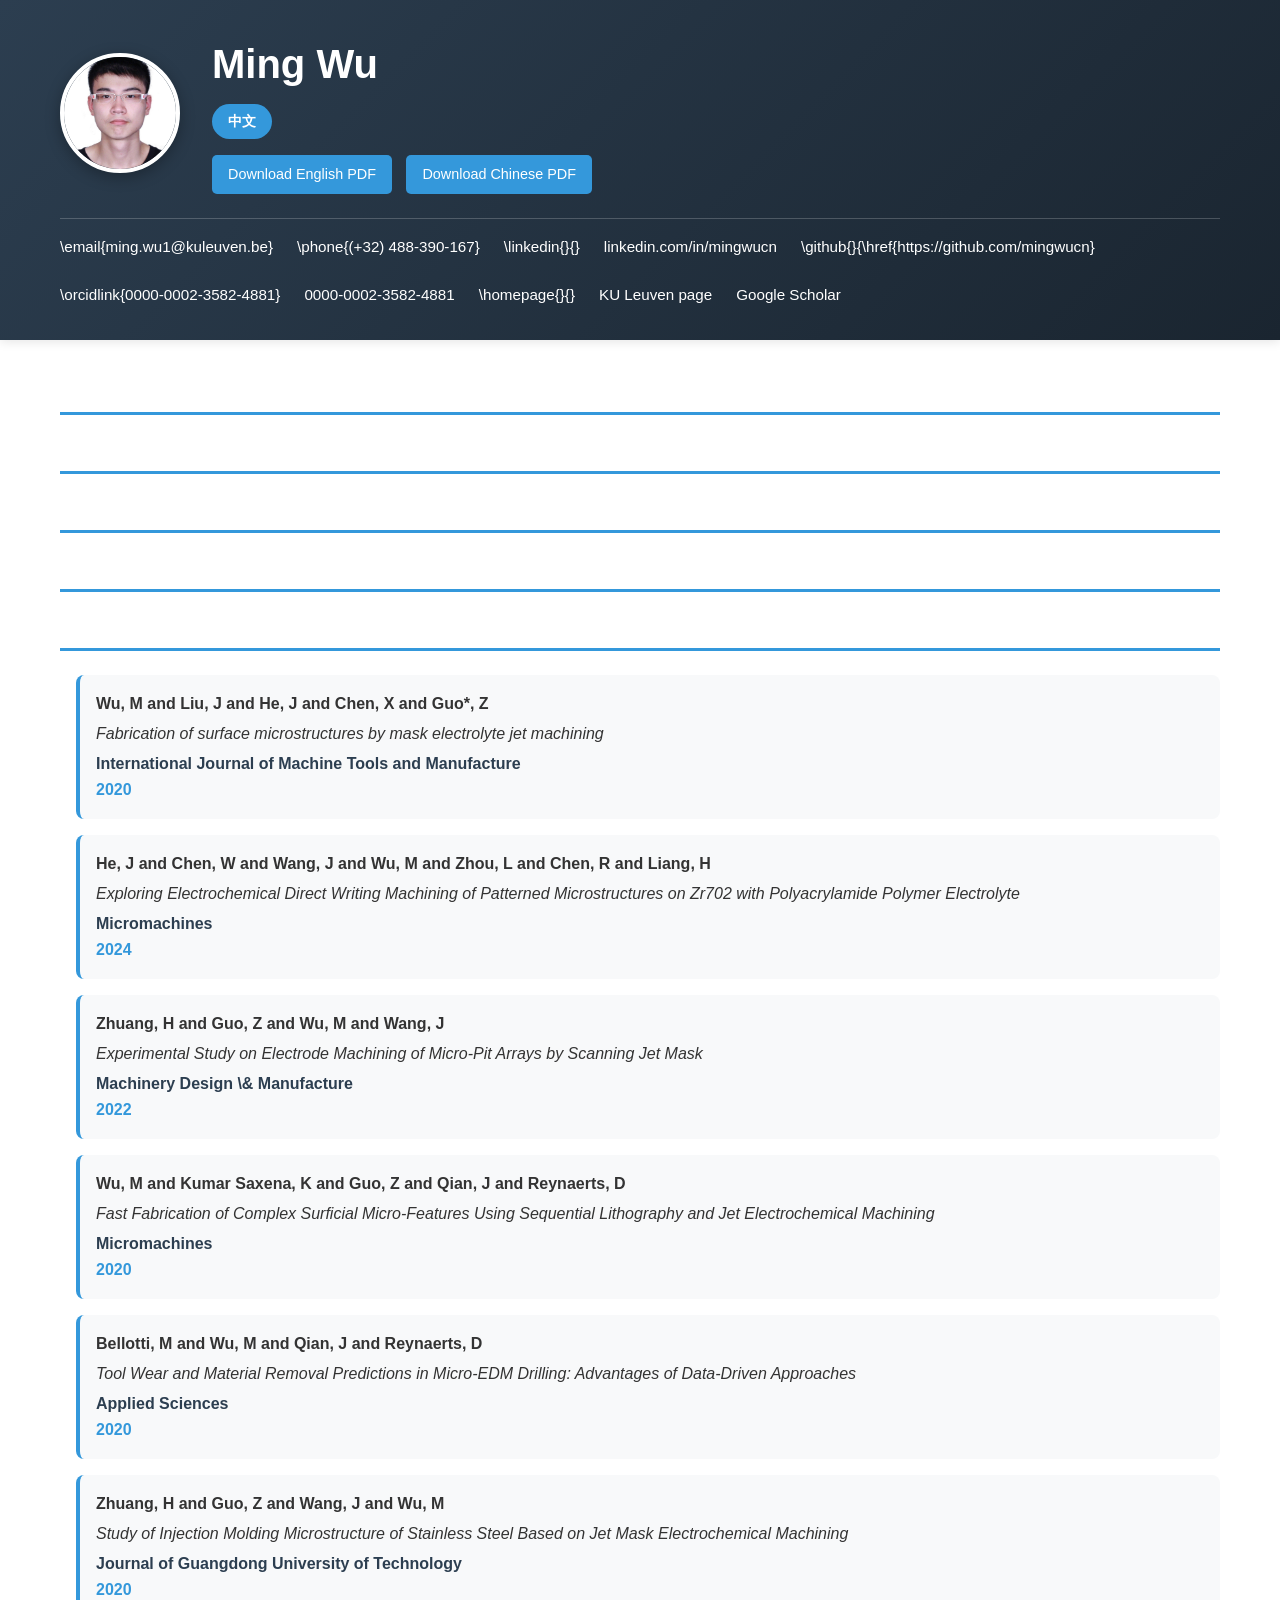
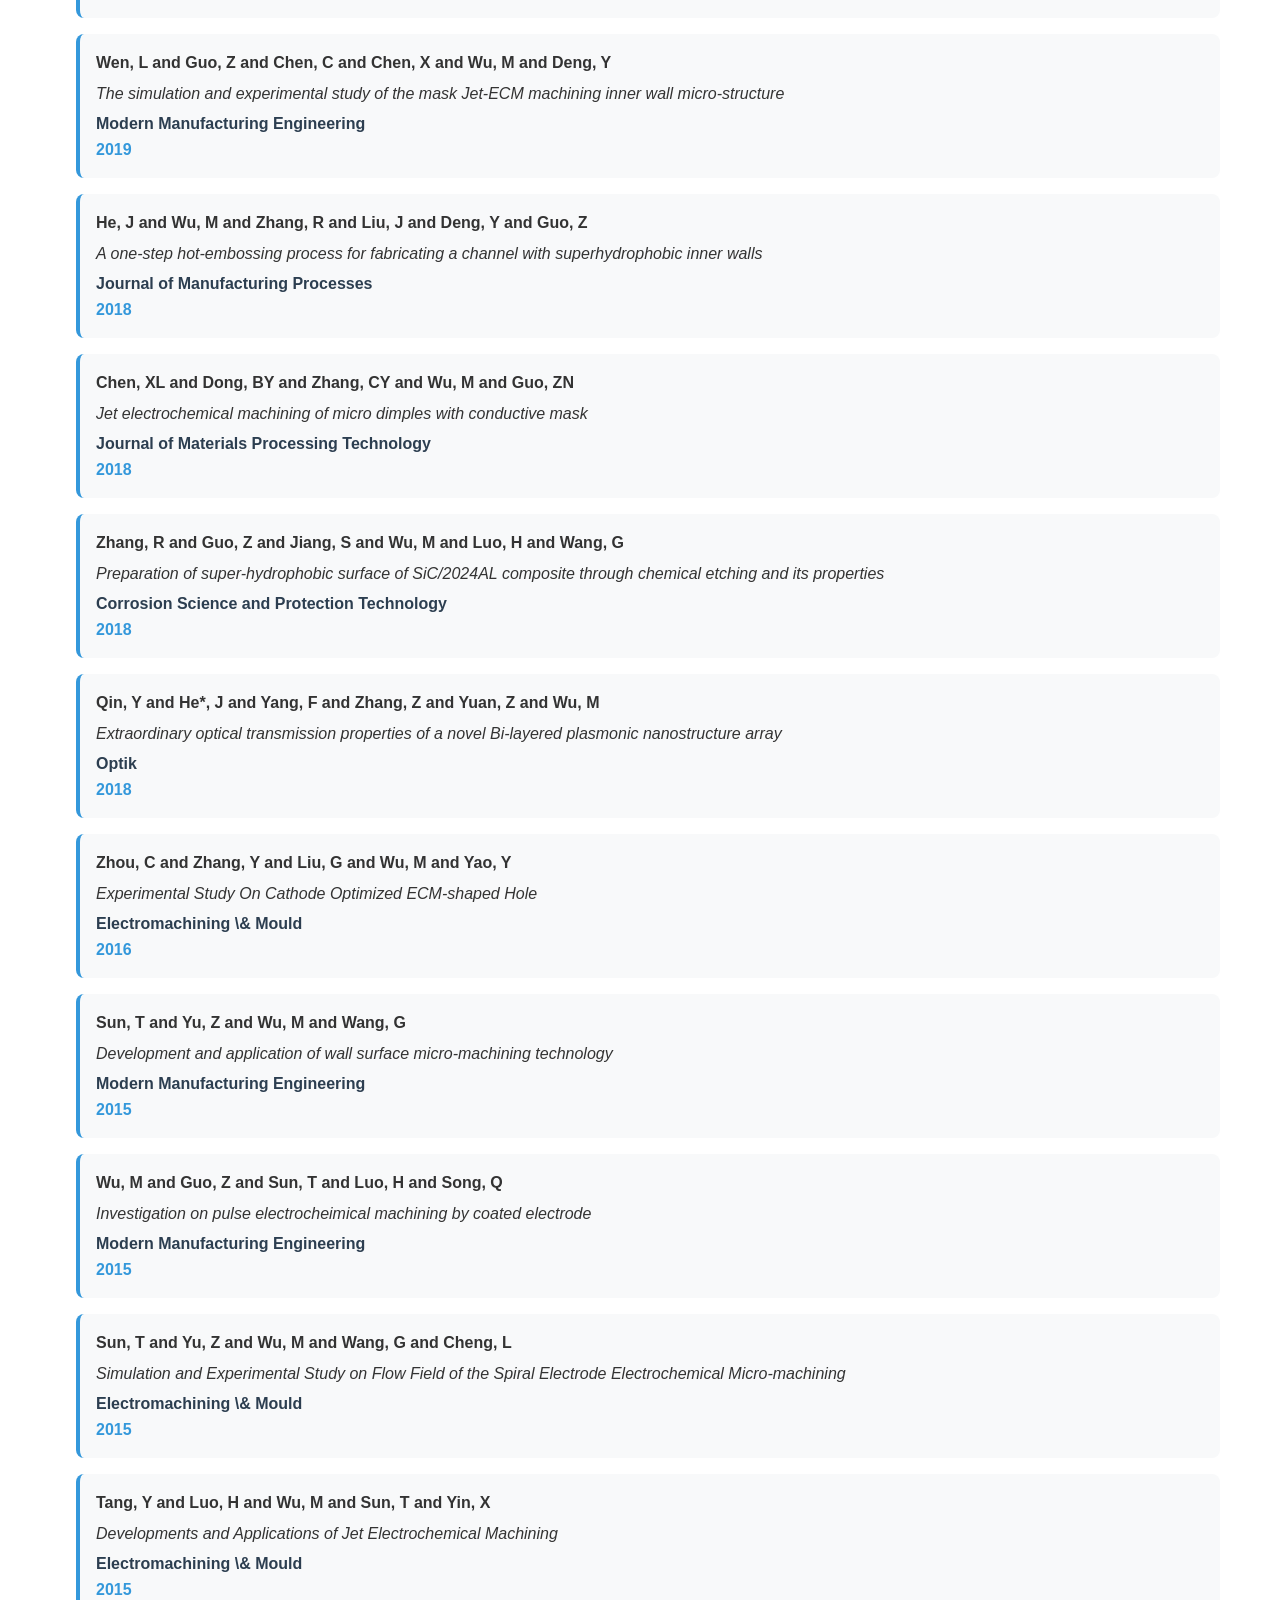
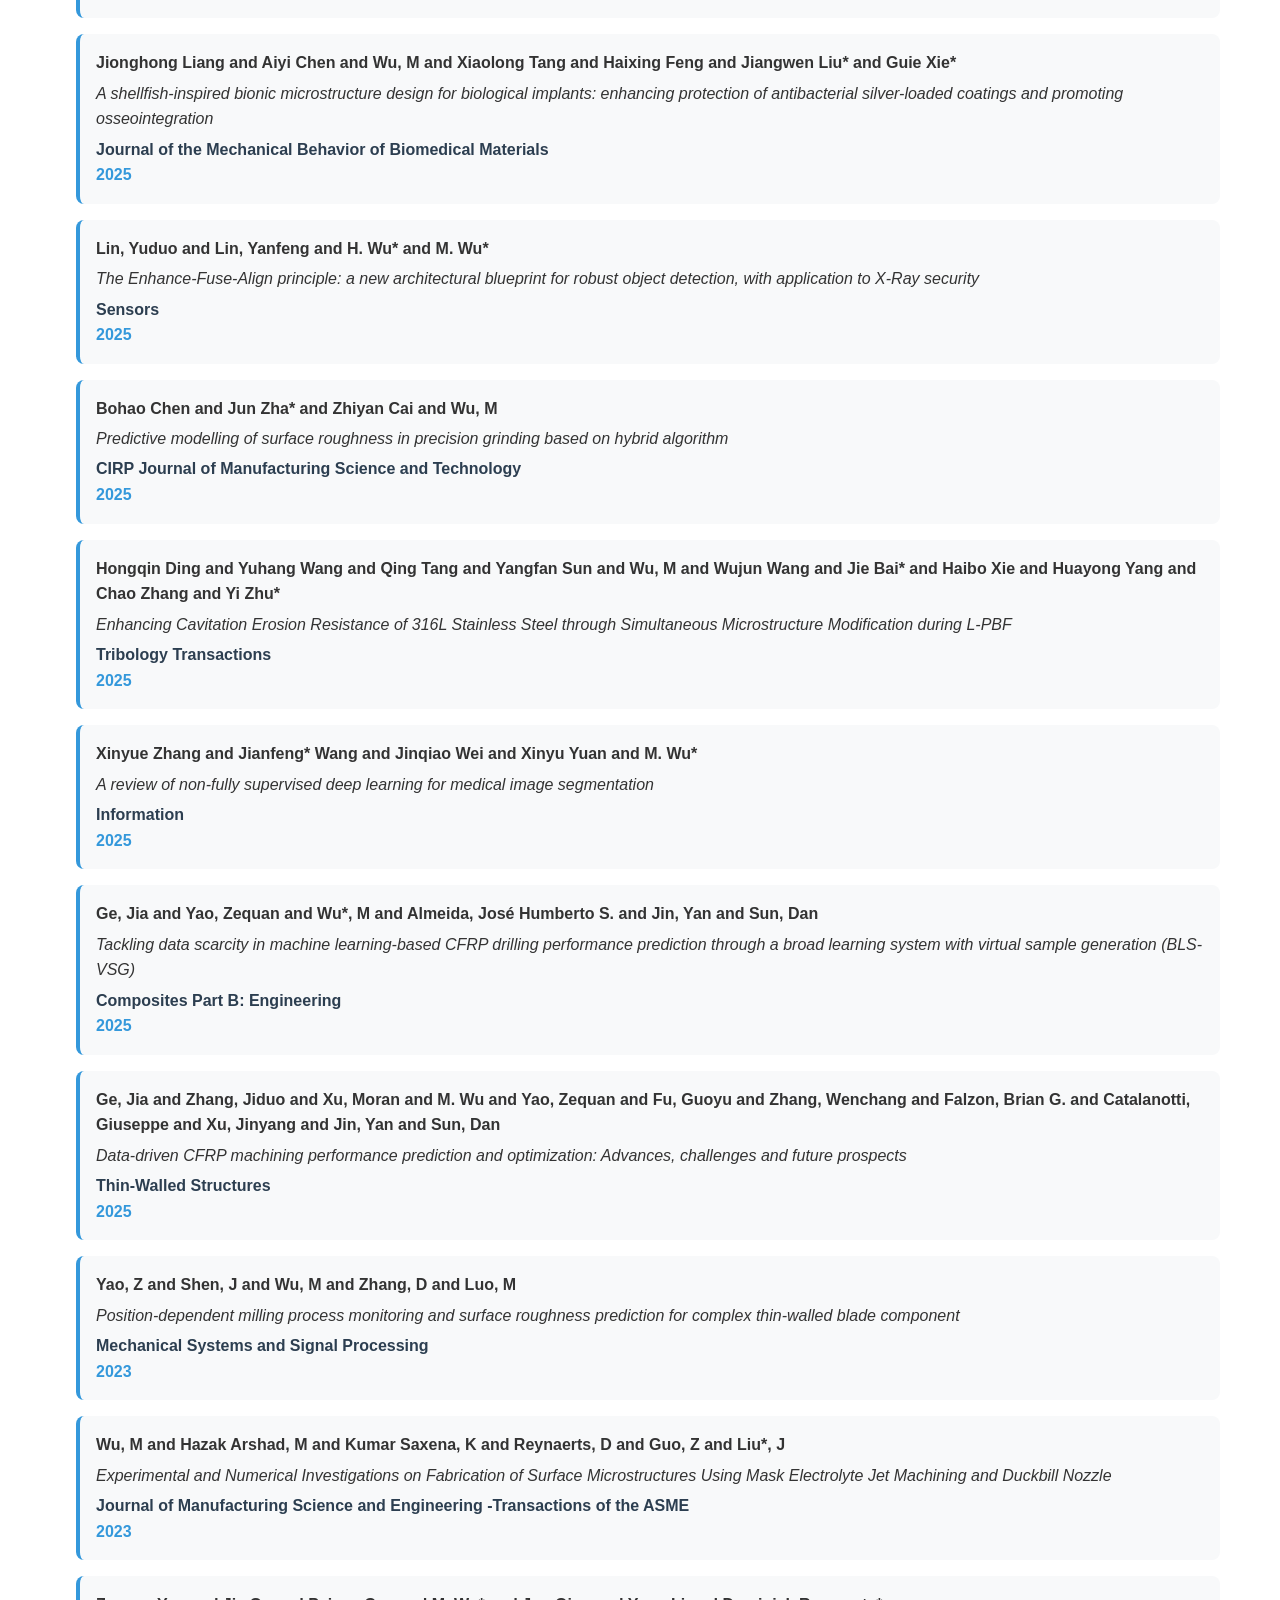
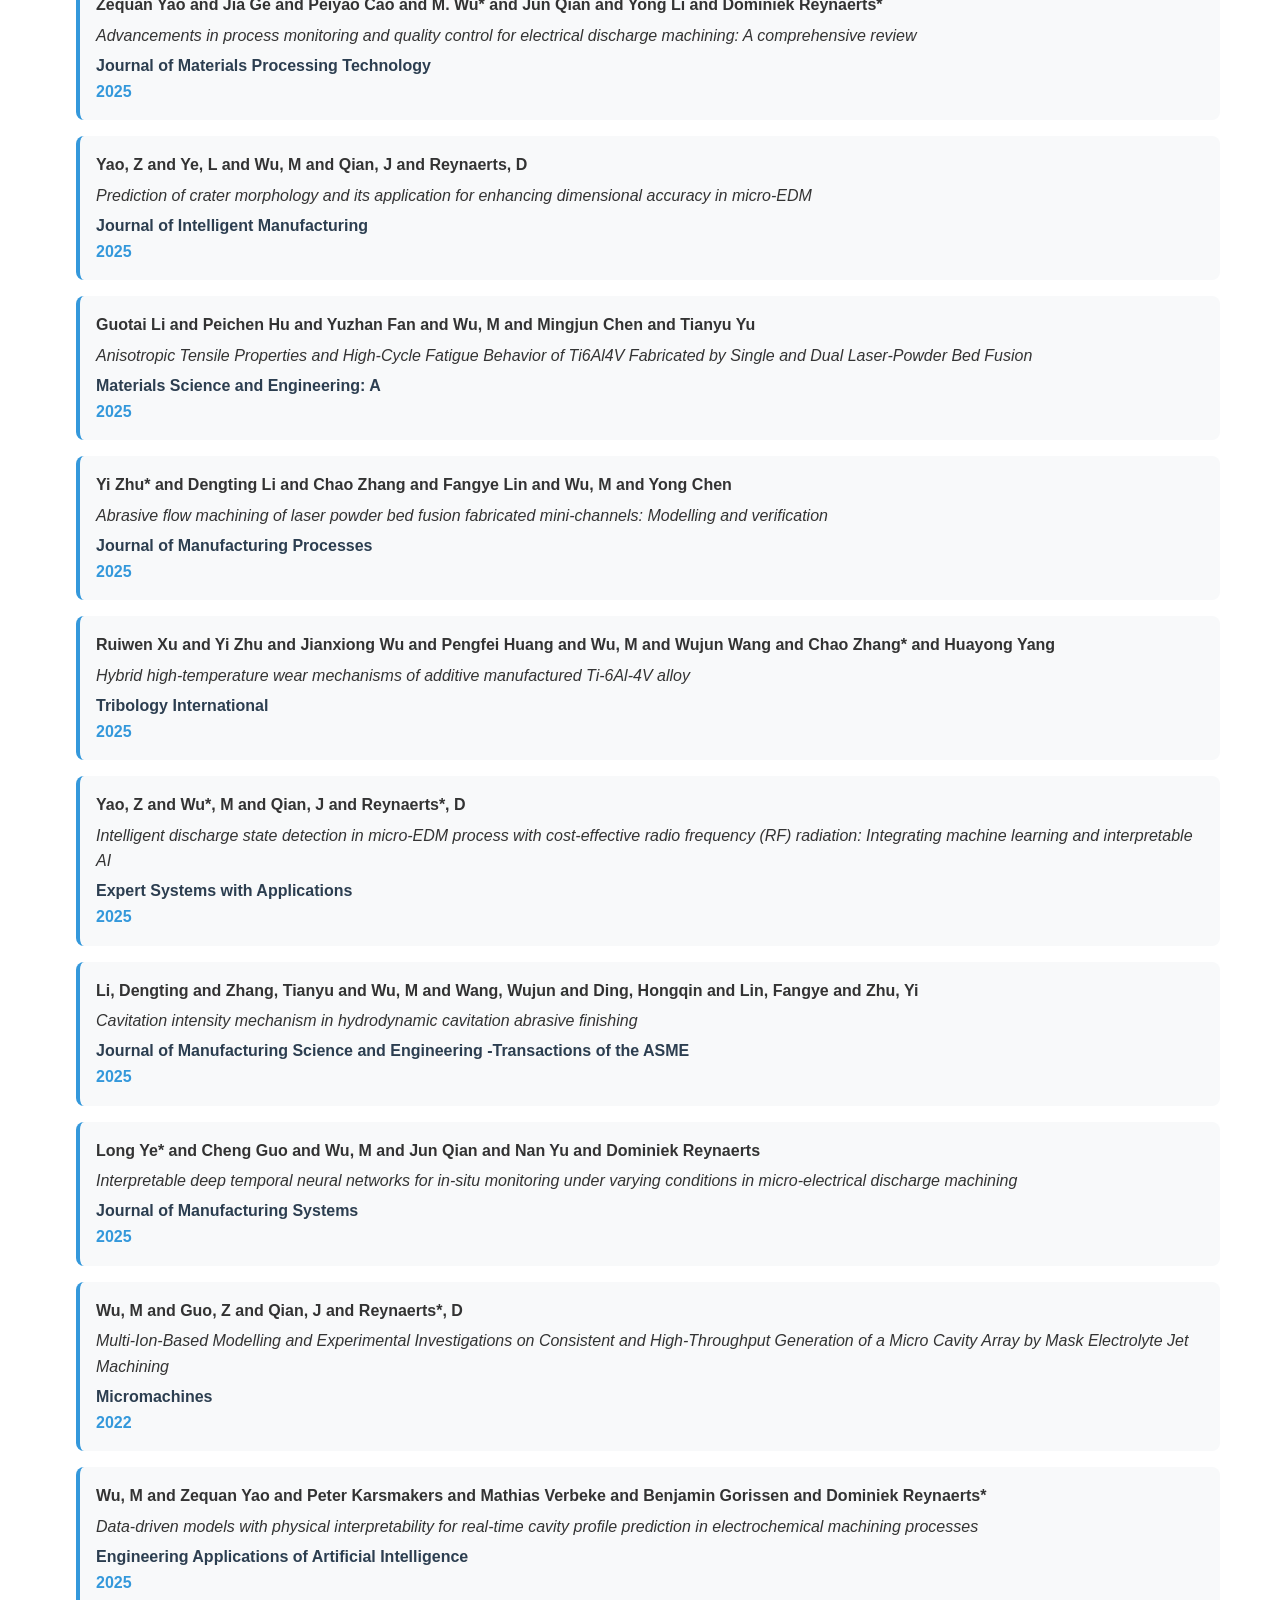
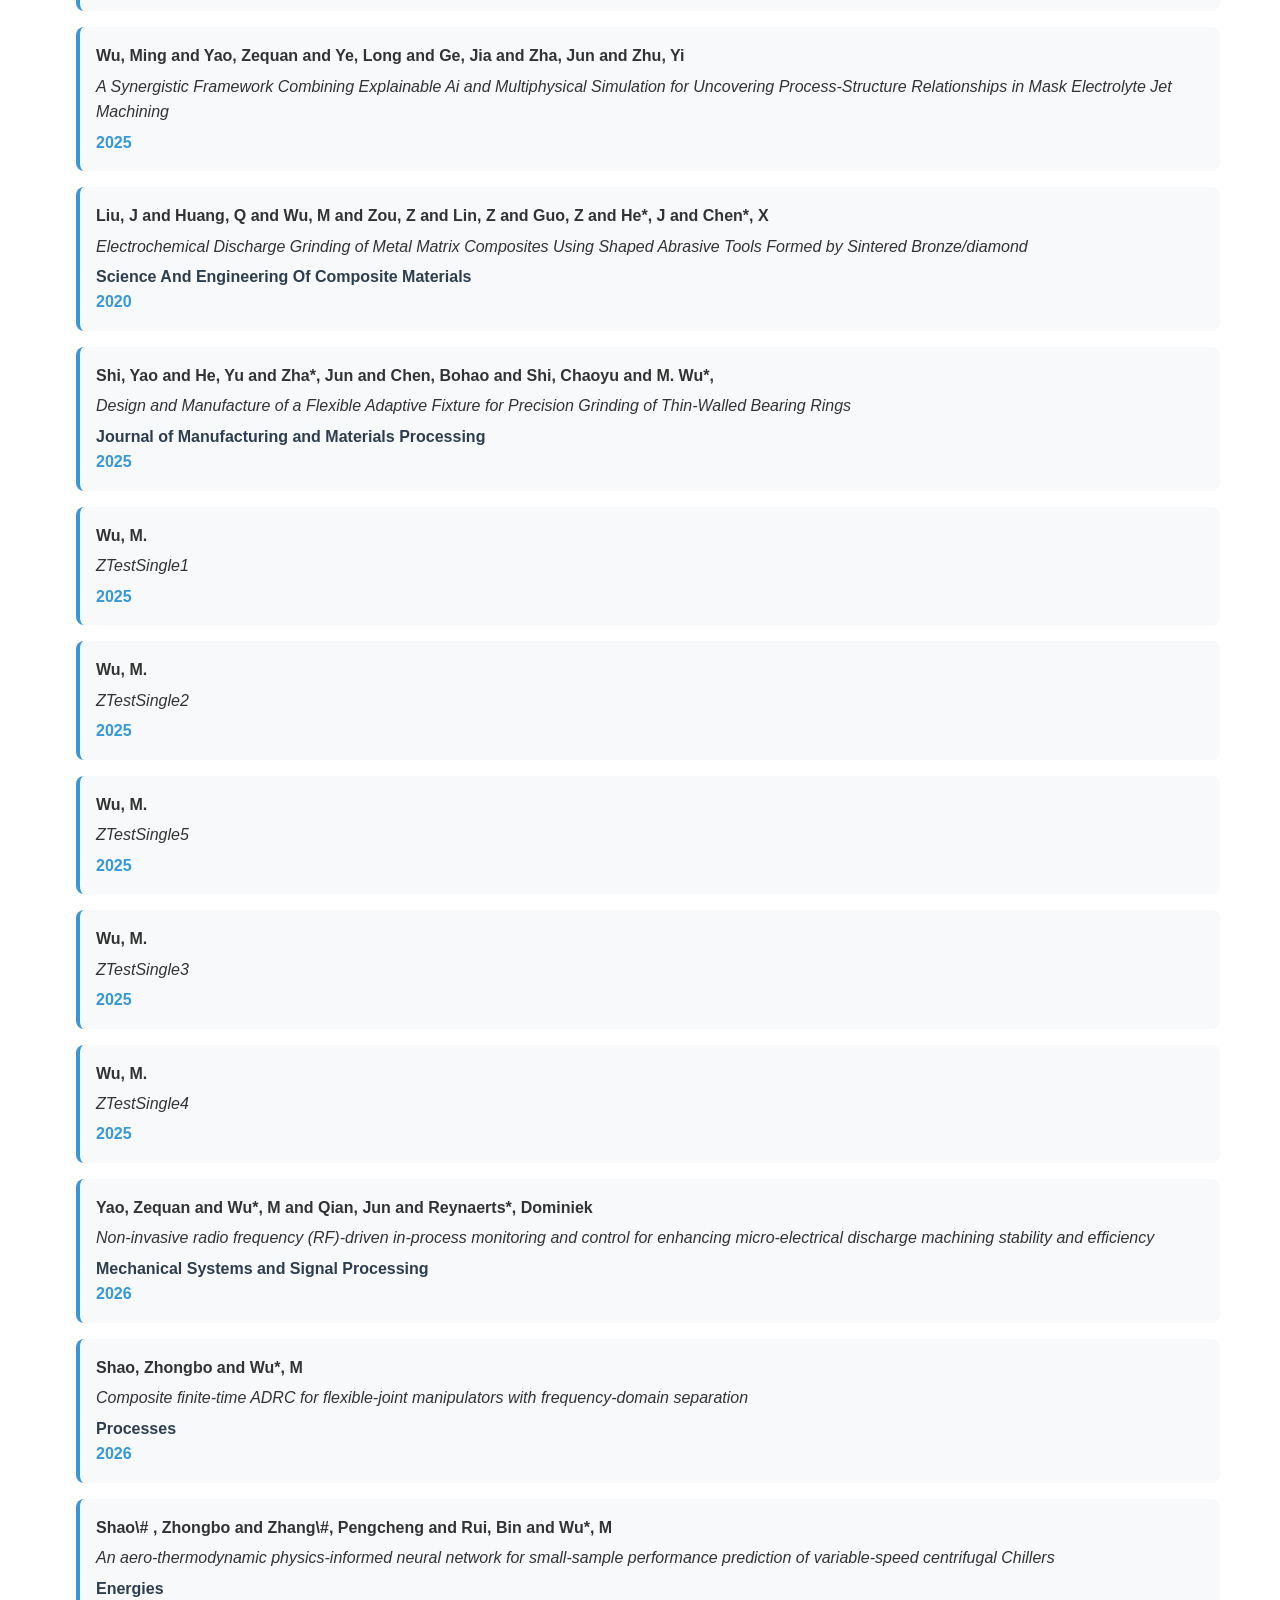
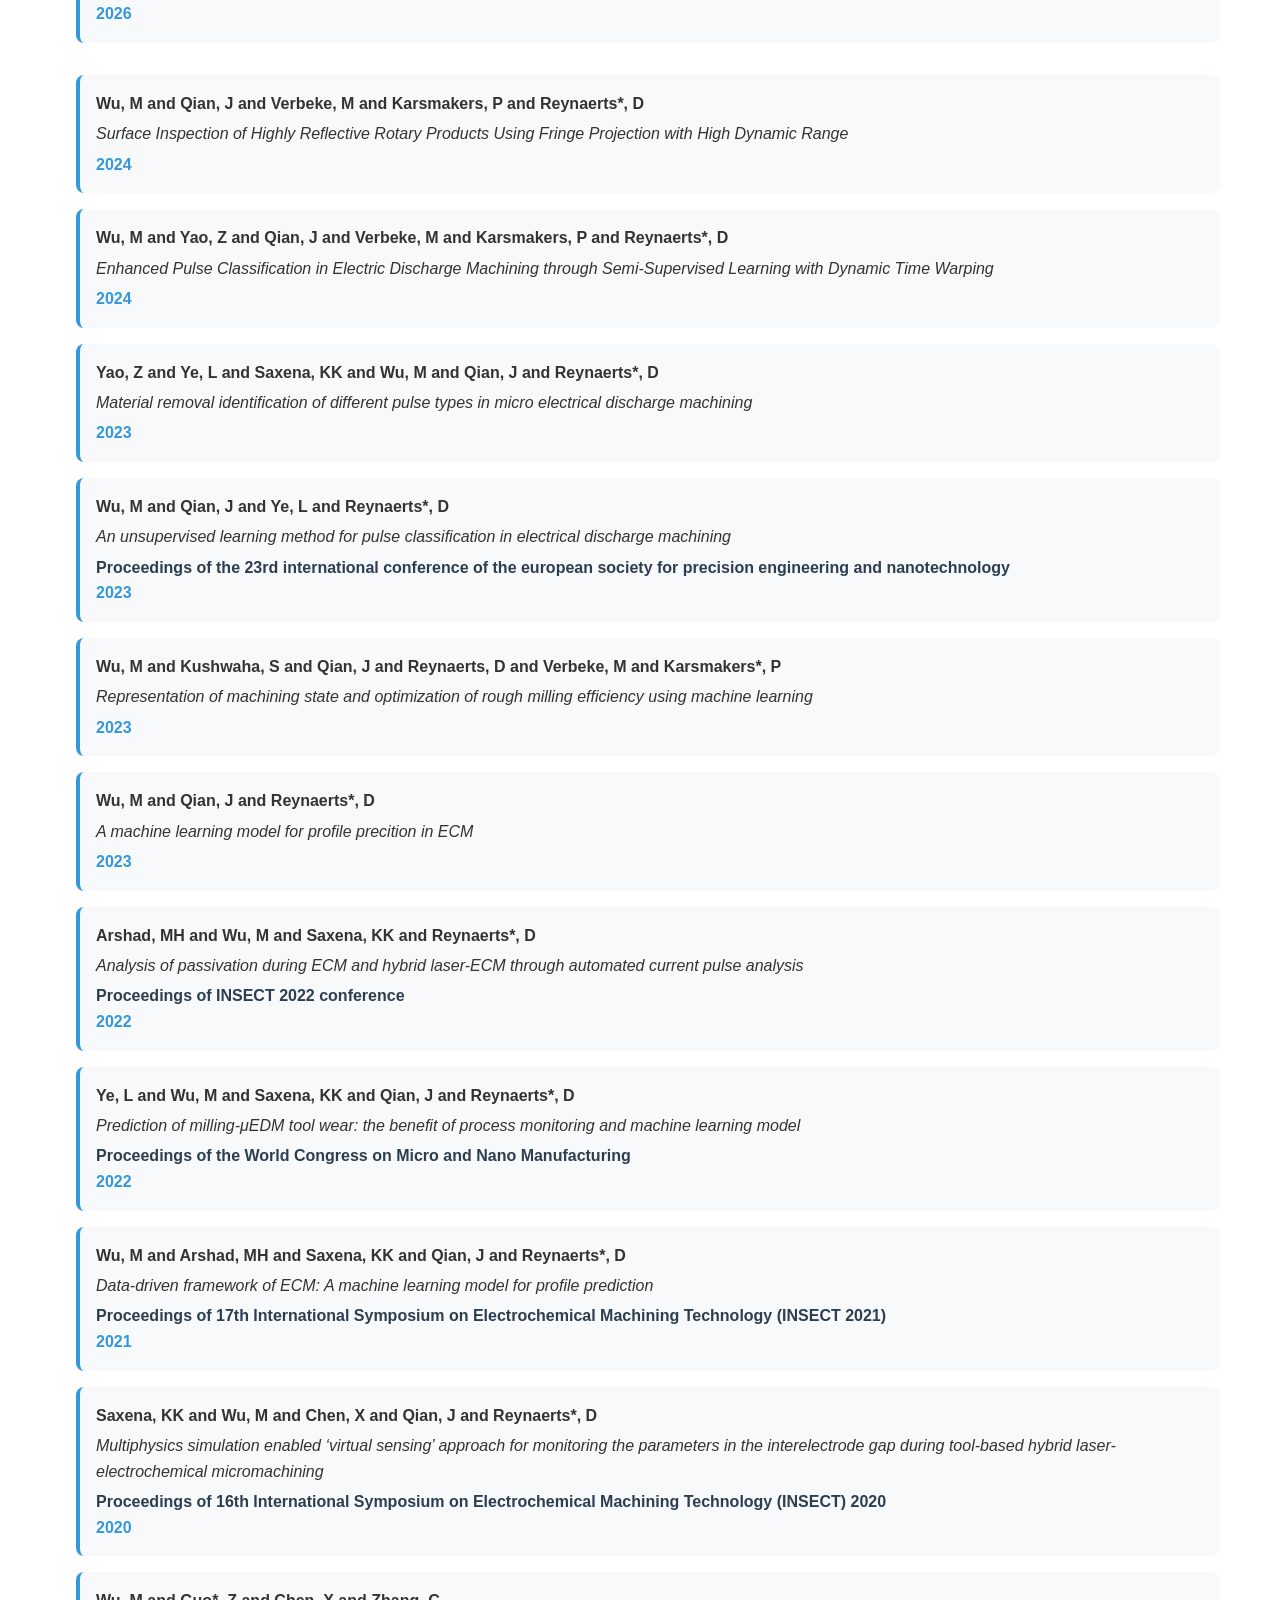
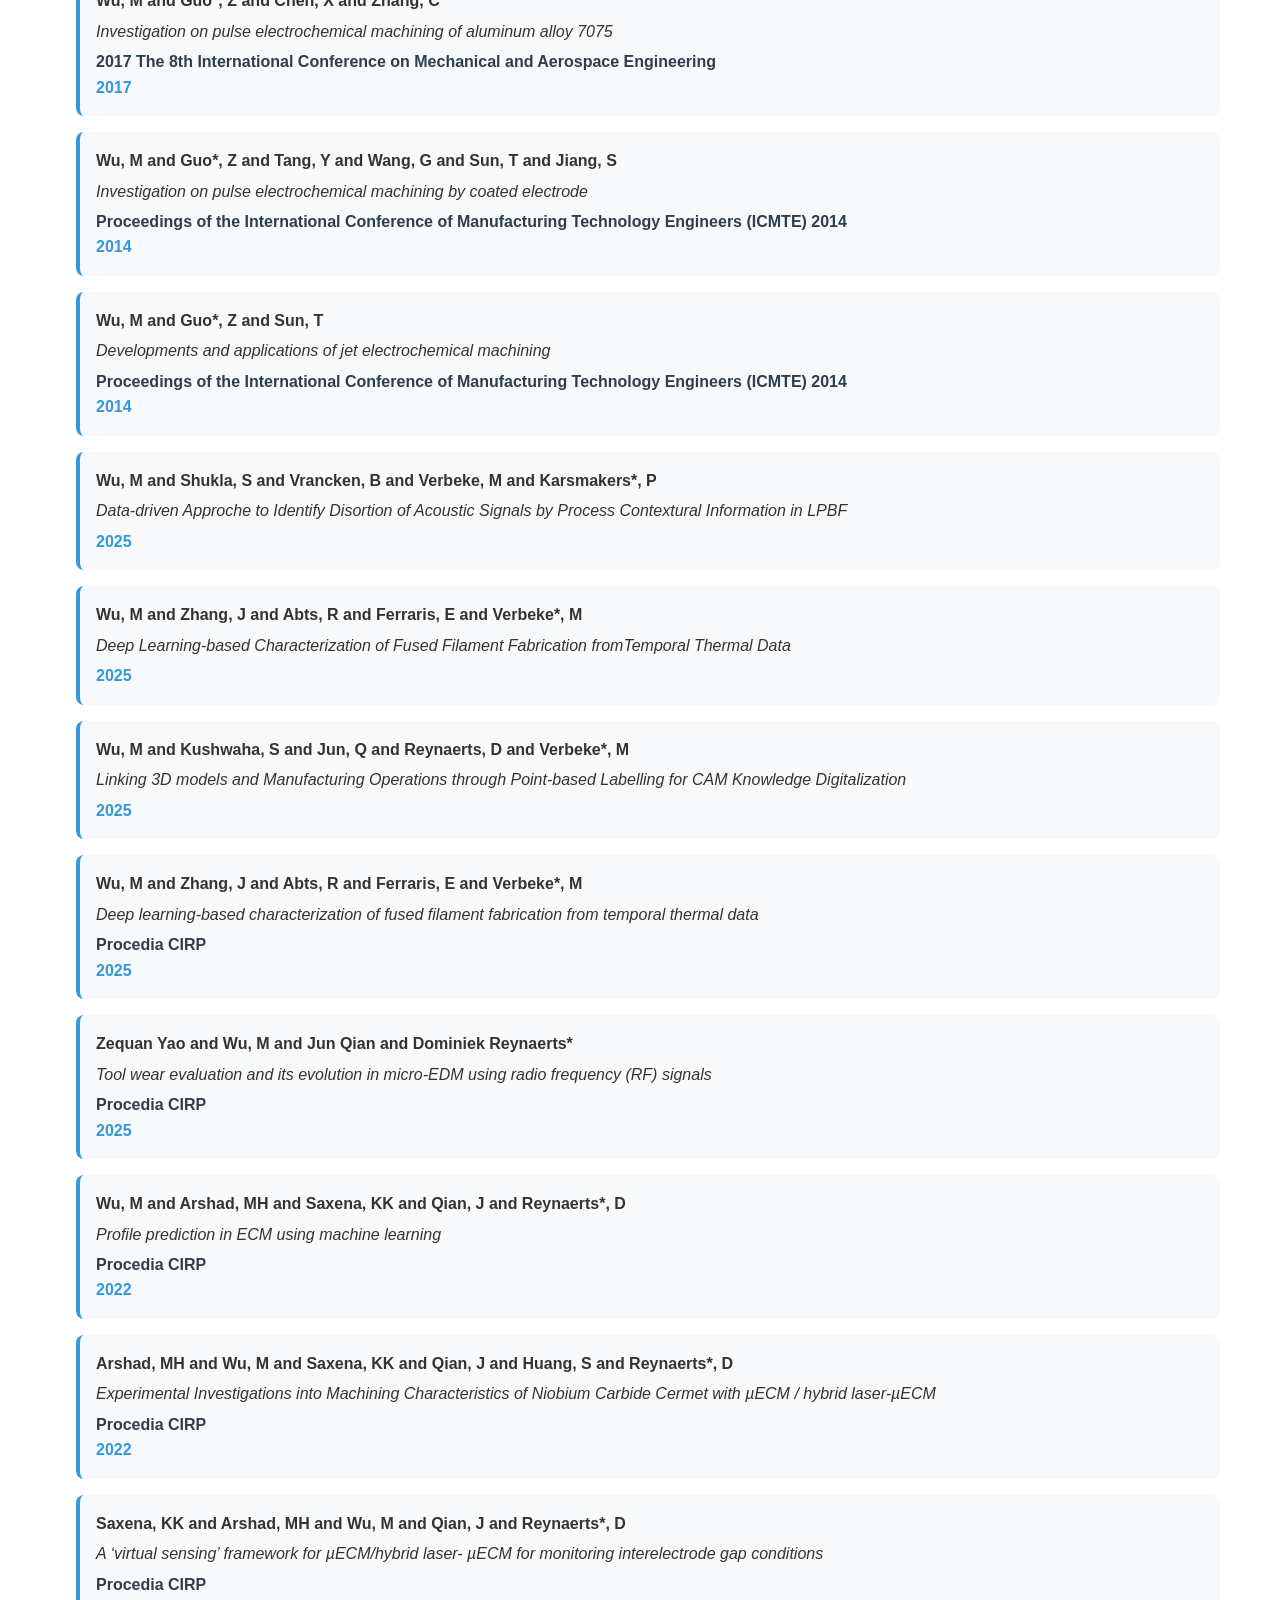
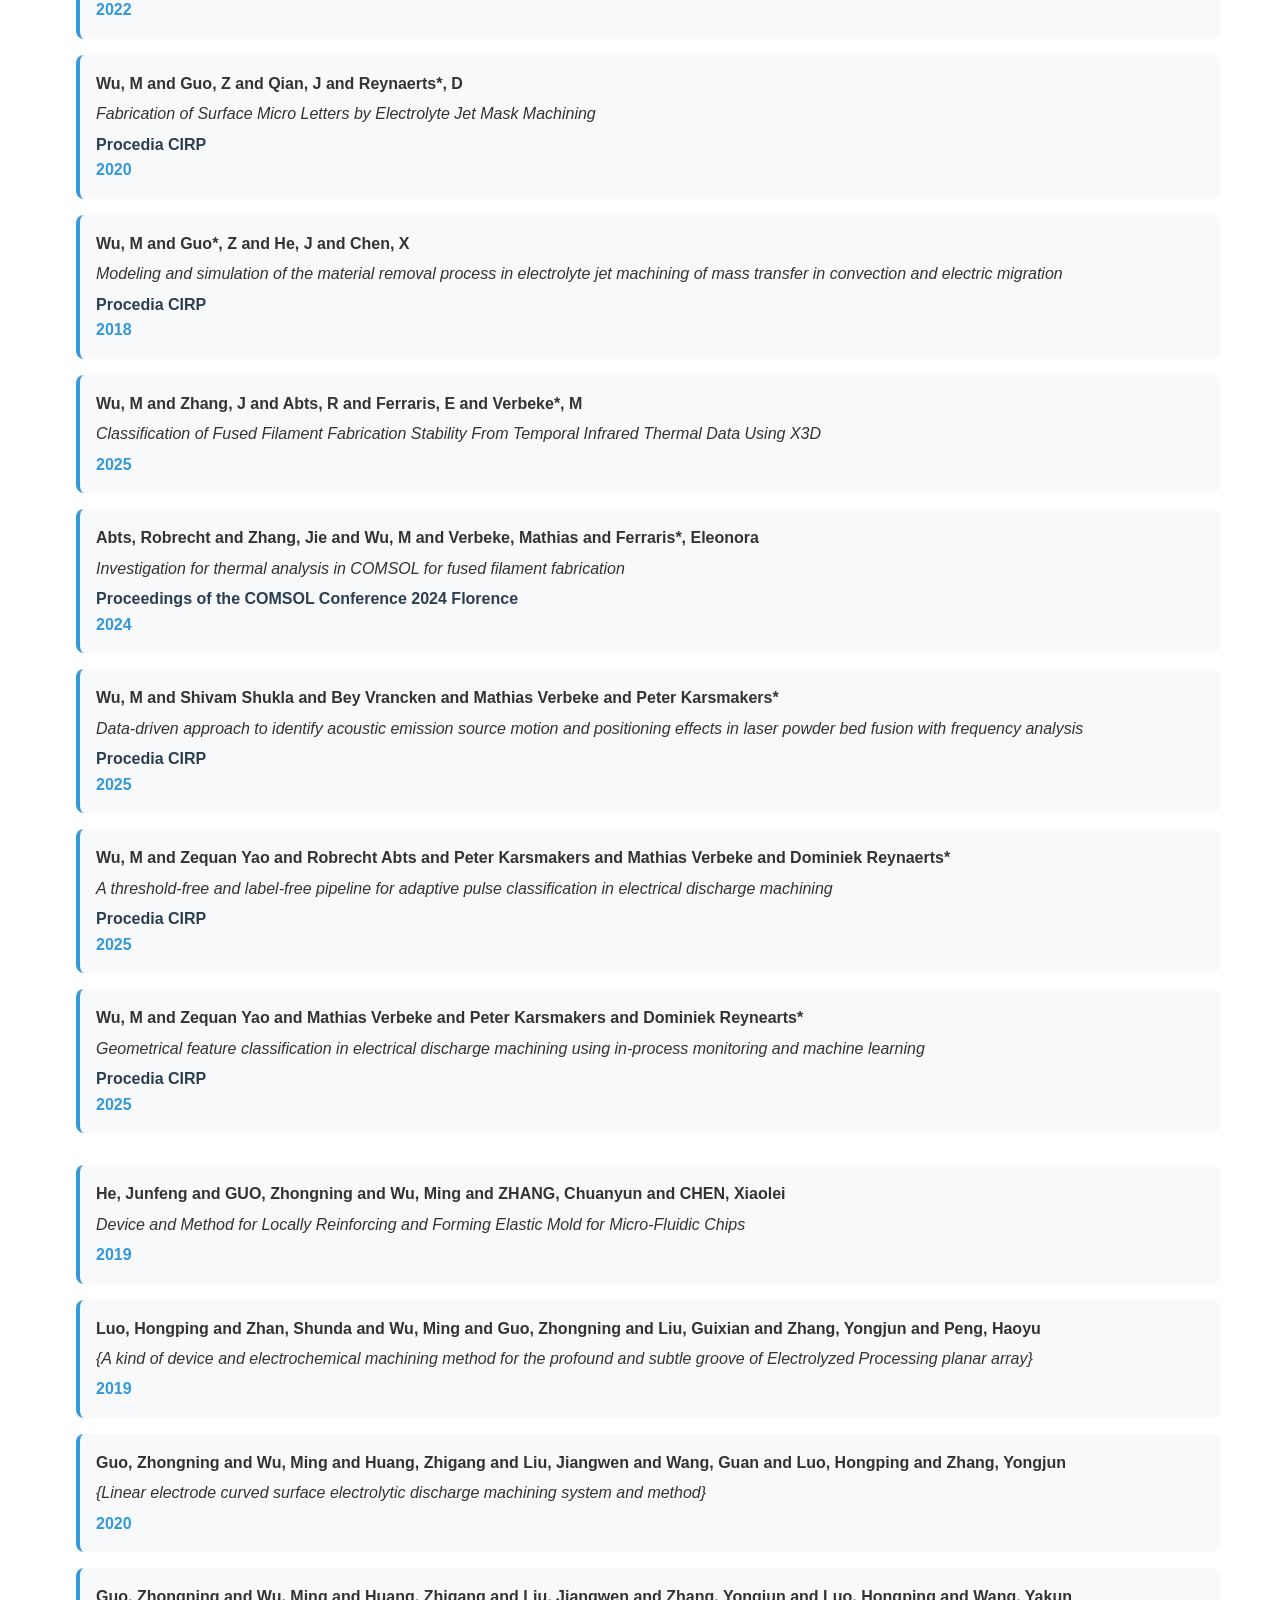
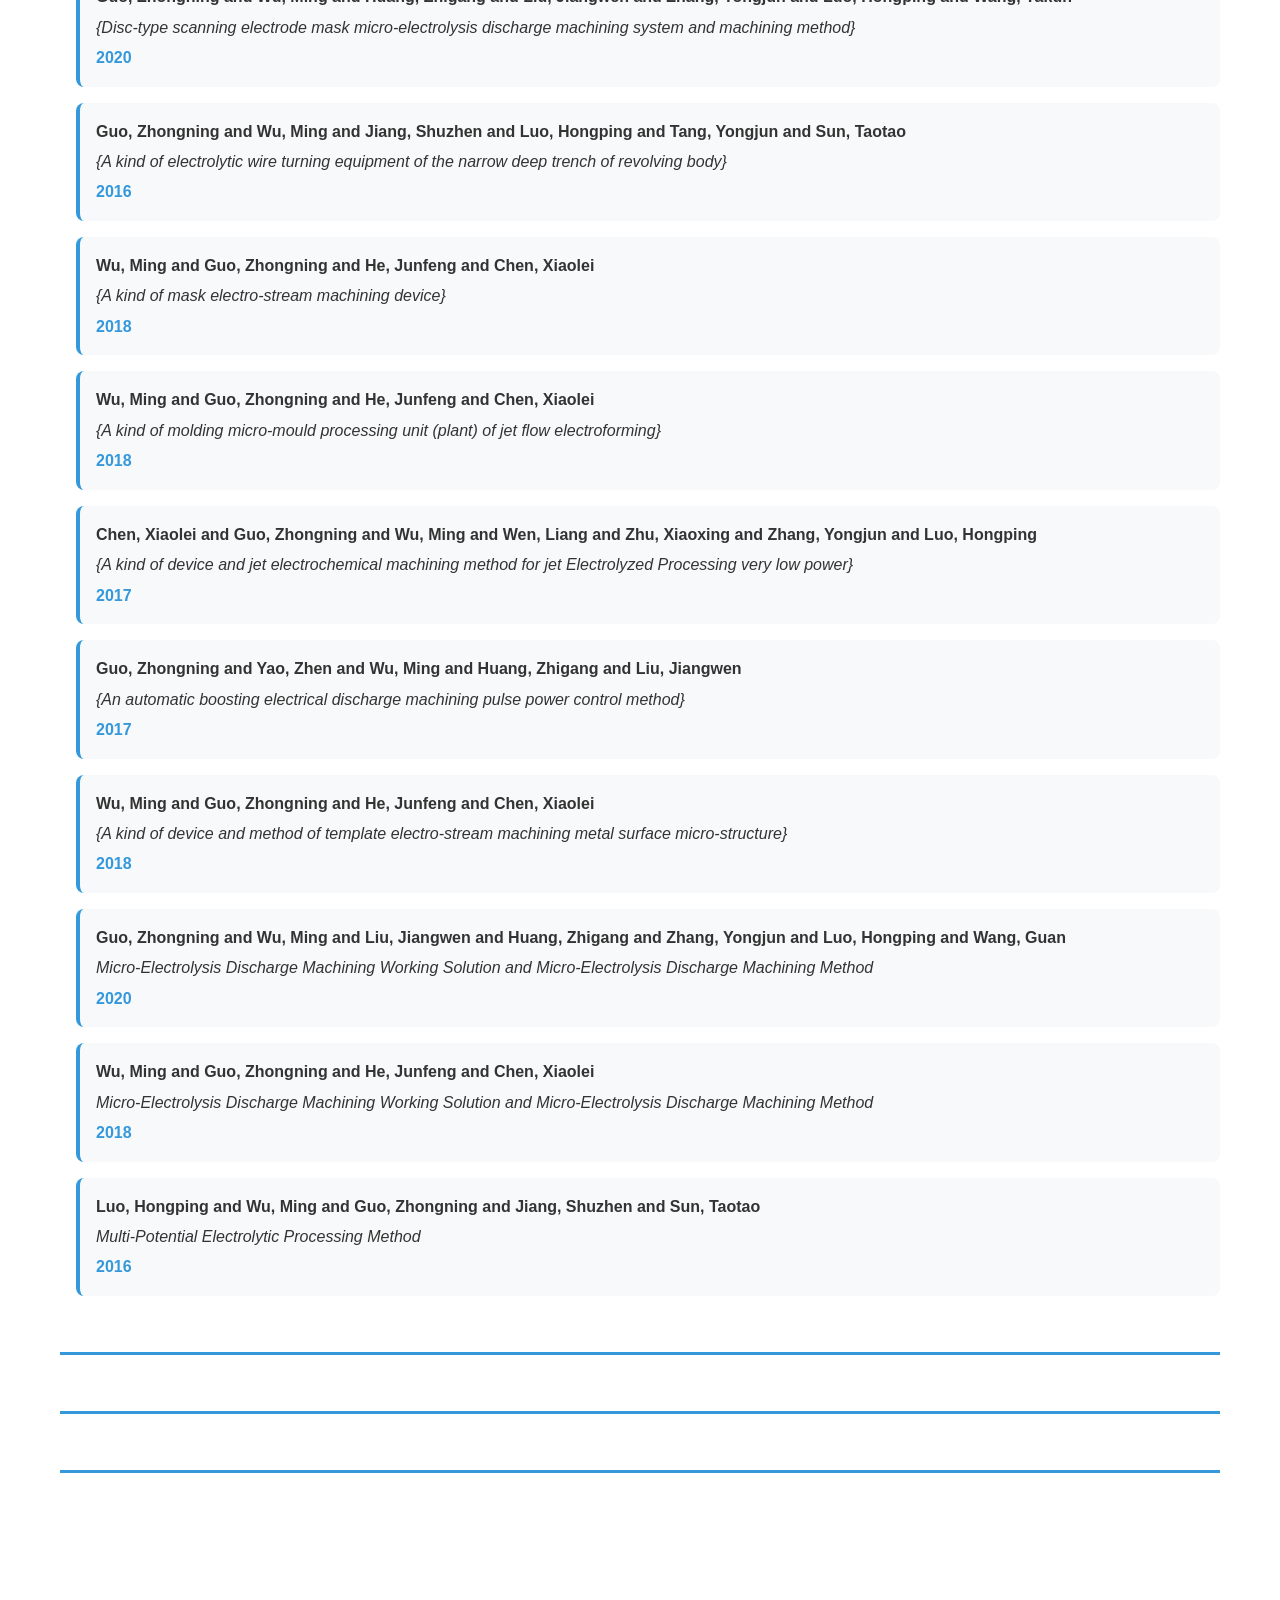
<file: index.html>
<!DOCTYPE html>
<html lang="en">
<head>
    <meta charset="UTF-8">
    <meta name="viewport" content="width=device-width, initial-scale=1.0">
    <meta name="description" content="Ming Wu - Academic CV and Research Portfolio">
    <title>Ming Wu - Academic CV</title>
    <link rel="stylesheet" href="styles.css">
    <link rel="icon" href="profile.jpg" type="image/jpeg">
    <!-- Font Awesome for icons -->
    <link rel="stylesheet" href="https://cdnjs.cloudflare.com/ajax/libs/font-awesome/6.4.0/css/all.min.css">
</head>
<body>
    <header class="header">
        <div class="container">
            <div class="profile-header">
                <img src="profile.jpg" alt="Ming Wu" class="profile-photo" id="profilePhoto">
                <div class="name-section">
                    <h1 id="fullName">Ming Wu</h1>
                    <div class="language-toggle">
                        <button id="langToggle" class="lang-btn">中文</button>
                    </div>
                    <div class="pdf-links">
                        <a href="resume.pdf" download class="pdf-btn" data-en="Download English PDF" data-zh="下载英文PDF">Download English PDF</a>
                        <a href="resume-zh_CN.pdf" download class="pdf-btn" data-en="Download Chinese PDF" data-zh="下载中文PDF">Download Chinese PDF</a>
                    </div>
                </div>
            </div>
            <div class="contact-info" id="contactInfo">
                <!-- Contact info will be populated by JS -->
            </div>
        </div>
    </header>

    <main class="main-content">
        <div class="container">
            <section id="researchVision" class="section">
                <h2 class="section-title" data-en="Research Vision" data-zh="研究愿景"></h2>
                <div class="section-content" id="researchVisionContent"></div>
            </section>

            <section id="education" class="section">
                <h2 class="section-title" data-en="Education" data-zh="教育背景"></h2>
                <div class="section-content" id="educationContent"></div>
            </section>

            <section id="appointments" class="section">
                <h2 class="section-title" data-en="Academic Appointments" data-zh="职业经历"></h2>
                <div class="section-content" id="appointmentsContent"></div>
            </section>

            <section id="grants" class="section">
                <h2 class="section-title" data-en="Research Grants & Secured Funding" data-zh="研究资助与项目经历"></h2>
                <div class="section-content" id="grantsContent"></div>
            </section>

            <section id="publications" class="section">
                <h2 class="section-title" data-en="Publications" data-zh="学术发表"></h2>
                <div class="section-content" id="publicationsContent">
                    <div class="pub-section" id="journalPapers">
                        <h3 data-en="Journal Papers" data-zh="期刊论文"></h3>
                        <div id="journalPapersContent"></div>
                    </div>
                    <div class="pub-section" id="conferences">
                        <h3 data-en="Conference Papers" data-zh="会议论文"></h3>
                        <div id="conferencesContent"></div>
                    </div>
                    <div class="pub-section" id="patents">
                        <h3 data-en="Patents" data-zh="专利"></h3>
                        <div id="patentsContent"></div>
                    </div>
                </div>
            </section>

            <section id="teaching" class="section">
                <h2 class="section-title" data-en="Teaching & Mentorship Competencies" data-zh="教学活动"></h2>
                <div class="section-content" id="teachingContent"></div>
            </section>

            <section id="innovation" class="section">
                <h2 class="section-title" data-en="Innovation & Technology Transfer" data-zh="专利及成果转化"></h2>
                <div class="section-content" id="innovationContent"></div>
            </section>

            <section id="miscellaneous" class="section">
                <h2 class="section-title" data-en="Miscellaneous" data-zh="其他信息"></h2>
                <div class="section-content" id="miscellaneousContent"></div>
            </section>
        </div>
    </main>

    <footer class="footer">
        <div class="container">
            <p id="footerText" data-en="© 2026 Ming Wu. This CV is automatically generated from LaTeX source files." 
               data-zh="© 2026 吴明。本简历由 LaTeX 源文件自动生成。"></p>
        </div>
    </footer>

    <script src="parser.js"></script>
    <script src="app.js"></script>
</body>
</html>
</file>
<file: styles.css>
/* Modern, professional academic CV styling */
:root {
    --primary-color: #2c3e50;
    --secondary-color: #3498db;
    --accent-color: #e74c3c;
    --text-color: #333;
    --light-gray: #f8f9fa;
    --medium-gray: #e9ecef;
    --dark-gray: #6c757d;
    --border-color: #dee2e6;
    --shadow: 0 2px 10px rgba(0,0,0,0.1);
    --transition: all 0.3s ease;
}

* {
    margin: 0;
    padding: 0;
    box-sizing: border-box;
}

body {
    font-family: 'Segoe UI', Tahoma, Geneva, Verdana, sans-serif;
    line-height: 1.6;
    color: var(--text-color);
    background-color: #fff;
}

.container {
    max-width: 1200px;
    margin: 0 auto;
    padding: 0 20px;
}

/* Header Styles */
.header {
    background: linear-gradient(135deg, var(--primary-color), #1a2530);
    color: white;
    padding: 2rem 0;
    margin-bottom: 2rem;
    box-shadow: var(--shadow);
}

.profile-header {
    display: flex;
    align-items: center;
    gap: 2rem;
    margin-bottom: 1.5rem;
}

.profile-photo {
    width: 120px;
    height: 120px;
    border-radius: 50%;
    object-fit: cover;
    border: 4px solid white;
    box-shadow: 0 4px 15px rgba(0,0,0,0.3);
}

.name-section {
    flex: 1;
}

.name-section h1 {
    font-size: 2.5rem;
    font-weight: 700;
    margin-bottom: 0.5rem;
    color: white;
}

.language-toggle {
    display: inline-block;
}

.lang-btn {
    background: var(--secondary-color);
    color: white;
    border: none;
    padding: 8px 16px;
    border-radius: 20px;
    cursor: pointer;
    font-weight: 600;
    transition: var(--transition);
    font-size: 0.9rem;
}

.lang-btn:hover {
    background: #2980b9;
    transform: translateY(-2px);
}

.contact-info {
    display: flex;
    flex-wrap: wrap;
    gap: 1.5rem;
    padding-top: 1rem;
    border-top: 1px solid rgba(255,255,255,0.2);
}

.contact-item {
    display: flex;
    align-items: center;
    gap: 0.5rem;
    font-size: 0.95rem;
}

.contact-item i {
    color: var(--secondary-color);
}

.contact-item a {
    color: white;
    text-decoration: none;
    transition: var(--transition);
}

.contact-item a:hover {
    color: var(--secondary-color);
    text-decoration: underline;
}

/* Main Content */
.main-content {
    padding: 2rem 0;
}

.section {
    margin-bottom: 3rem;
}

.section-title {
    font-size: 1.8rem;
    color: var(--primary-color);
    margin-bottom: 1.5rem;
    padding-bottom: 0.5rem;
    border-bottom: 3px solid var(--secondary-color);
    font-weight: 700;
}

.section-content {
    padding-left: 1rem;
}

/* Education and Appointments */
.dated-entry {
    margin-bottom: 1.5rem;
    padding-bottom: 1.5rem;
    border-bottom: 1px solid var(--border-color);
}

.dated-entry:last-child {
    border-bottom: none;
    margin-bottom: 0;
    padding-bottom: 0;
}

.entry-title {
    font-size: 1.2rem;
    font-weight: 700;
    color: var(--primary-color);
    margin-bottom: 0.5rem;
}

.entry-date {
    color: var(--secondary-color);
    font-weight: 600;
    margin-bottom: 0.5rem;
    display: block;
}

.entry-content ul {
    list-style: none;
    padding-left: 0;
}

.entry-content li {
    margin-bottom: 0.5rem;
    padding-left: 1.2rem;
    position: relative;
}

.entry-content li:before {
    content: "•";
    color: var(--secondary-color);
    font-weight: bold;
    position: absolute;
    left: 0;
    top: 0;
}

/* Publications */
.pub-section {
    margin-bottom: 2rem;
}

.pub-section h3 {
    font-size: 1.3rem;
    color: var(--primary-color);
    margin-bottom: 1rem;
    font-weight: 600;
}

.publication-item {
    margin-bottom: 1rem;
    padding: 1rem;
    background: var(--light-gray);
    border-radius: 8px;
    border-left: 4px solid var(--secondary-color);
}

.pub-authors {
    font-weight: 600;
    margin-bottom: 0.3rem;
}

.pub-title {
    font-style: italic;
    margin-bottom: 0.3rem;
}

.pub-journal {
    font-weight: 600;
    color: var(--primary-color);
}

.pub-year {
    color: var(--secondary-color);
    font-weight: 600;
}

/* Footer */
.footer {
    background: var(--primary-color);
    color: white;
    padding: 2rem 0;
    margin-top: 3rem;
}

.footer p {
    text-align: center;
    font-size: 0.9rem;
    opacity: 0.8;
}

/* Responsive Design */
@media (max-width: 768px) {
    .profile-header {
        flex-direction: column;
        text-align: center;
    }
    
    .contact-info {
        justify-content: center;
    }
    
    .section-title {
        font-size: 1.5rem;
    }
    
    .container {
        padding: 0 15px;
    }
    
    .header {
        padding: 1.5rem 0;
    }
    
    .profile-photo {
        width: 100px;
        height: 100px;
    }
    
    .name-section h1 {
        font-size: 2rem;
    }
}

@media (max-width: 480px) {
    .contact-info {
        flex-direction: column;
        gap: 1rem;
    }
    
    .main-content {
        padding: 1.5rem 0;
    }
}

.pdf-links {
    margin-top: 1rem;
}

.pdf-btn {
    display: inline-block;
    background: var(--secondary-color);
    color: white;
    text-decoration: none;
    padding: 8px 16px;
    border-radius: 5px;
    margin-right: 10px;
    transition: var(--transition);
    font-size: 0.9rem;
}

.pdf-btn:hover {
    background: #2980b9;
    transform: translateY(-2px);
}
</file>
